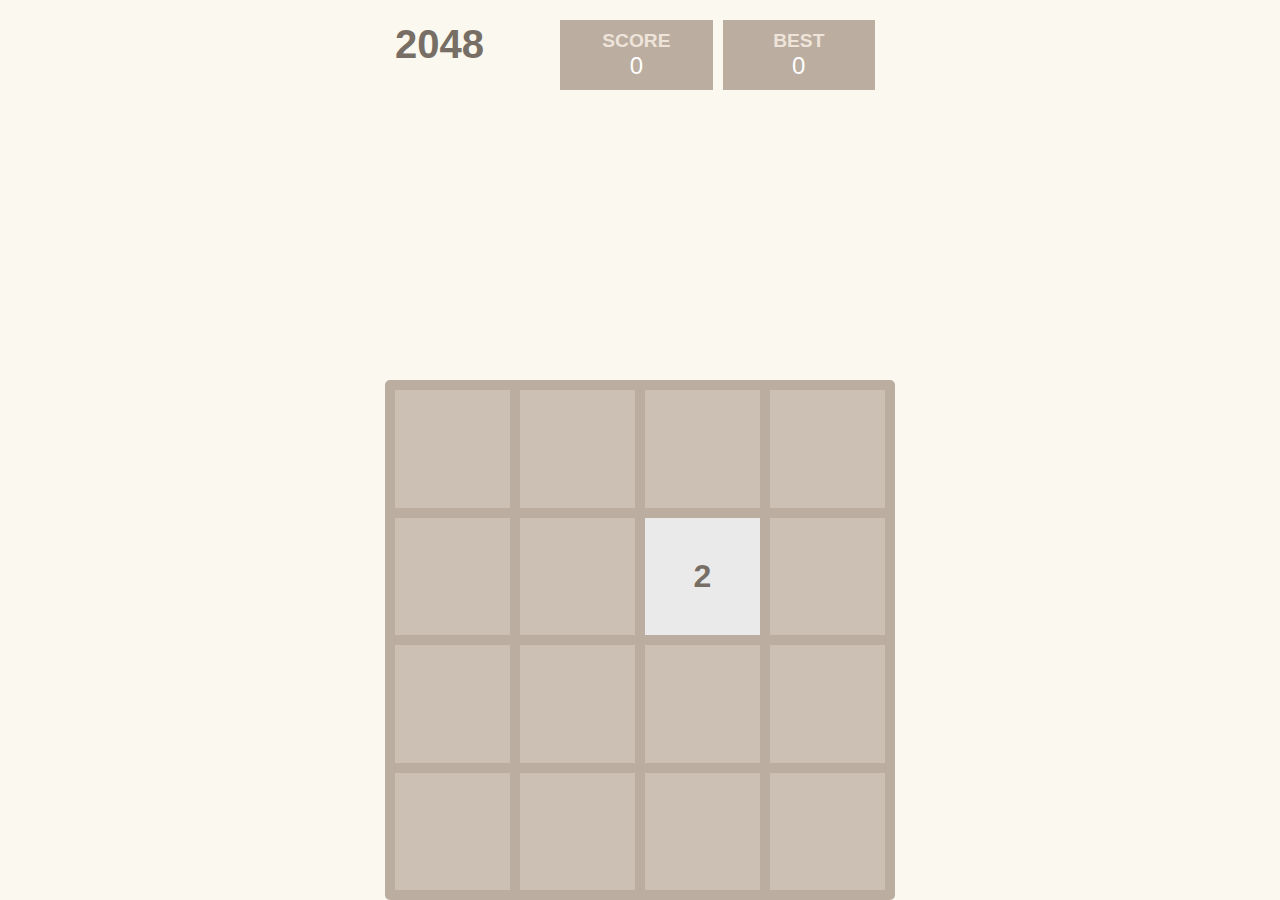
<file: apps/game-2048/index.html>
<!DOCTYPE html>
<html lang="en">
  <head>
    <meta charset="UTF-8" />
    <meta name="viewport" content="width=device-width, initial-scale=1.0" />
    <title>2048</title>
    <link rel="stylesheet" href="./assets/css/style.css" />
  </head>
  <body>
    <div class="container">
      <div class="heading">
        <div class="row">
          <div class="title">2048</div>
          <div class="score-container">
            <div id="score">1</div>
            <div id="best">1</div>
          </div>
        </div>
      </div>
      <div id="main"></div>
    </div>
    <script src="assets/js/main.js"></script>
  </body>
</html>
</file>
<file: apps/game-2048/assets/css/style.css>
.row {
  display: -webkit-box;
  display: -ms-flexbox;
  display: flex;
  -ms-flex-wrap: wrap;
  flex-wrap: wrap;
  width: 100%;
}

body {
  position: absolute;
  top: 0;
  left: 0;
  bottom: 0;
  right: 0;
  display: -webkit-box;
  display: -ms-flexbox;
  display: flex;
  -webkit-box-pack: center;
  -ms-flex-pack: center;
  justify-content: center;
  margin: 0;
  background-color: #faf8ef;
  font-family: Arial, Helvetica, sans-serif;
}

body .container {
  display: -webkit-box;
  display: -ms-flexbox;
  display: flex;
  -webkit-box-orient: vertical;
  -webkit-box-direction: normal;
  -ms-flex-direction: column;
  flex-direction: column;
  -webkit-box-pack: end;
  -ms-flex-pack: end;
  justify-content: flex-end;
  background-color: #faf8ef;
}

body .container .heading {
  padding: 10px;
  display: -webkit-box;
  display: -ms-flexbox;
  display: flex;
  -webkit-box-flex: 1;
  -ms-flex-positive: 1;
  flex-grow: 1;
}

body .container .heading .title {
  padding: 12px 0px 0px 0px;
  font-size: 250%;
  font-weight: 900;
  color: #776e65;
}

body .container .heading .score-container {
  display: -webkit-box;
  display: -ms-flexbox;
  display: flex;
  -webkit-box-flex: 1;
  -ms-flex-positive: 1;
  flex-grow: 1;
  -webkit-box-pack: end;
  -ms-flex-pack: end;
  justify-content: flex-end;
  -webkit-box-orient: horizontal;
  -webkit-box-direction: normal;
  -ms-flex-direction: row;
  flex-direction: row;
  padding: 10px;
}

body .container .heading .score-container #score,
body .container .heading .score-container #best {
  position: relative;
  display: -webkit-box;
  display: -ms-flexbox;
  display: flex;
  -webkit-box-pack: center;
  -ms-flex-pack: center;
  justify-content: center;
  -webkit-box-align: end;
  -ms-flex-align: end;
  align-items: flex-end;
  width: 40%;
  height: 60px;
  padding-bottom: 10px;
  margin: 0 10px 0 0;
  background-color: #bbada0;
  font-size: 150%;
  color: #fff;
}

body .container .heading .score-container #score::after,
body .container .heading .score-container #best::after {
  position: absolute;
  width: 100%;
  top: 10px;
  left: 0;
  content: 'SCORE';
  font-size: 80%;
  font-weight: 700;
  text-align: center;
  color: #eee4da;
}

body .container .heading .score-container #best {
  margin: 0;
}

body .container .heading .score-container #best::after {
  content: 'BEST';
}

body .container #main {
  display: -webkit-box;
  display: -ms-flexbox;
  display: flex;
  -ms-flex-wrap: wrap;
  flex-wrap: wrap;
  width: 500px;
  background-color: #bbada0;
  padding: 5px;
  border-radius: 5px;
}

body .container #main .number {
  display: -webkit-box;
  display: -ms-flexbox;
  display: flex;
  -webkit-box-pack: center;
  -ms-flex-pack: center;
  justify-content: center;
  -webkit-box-align: center;
  -ms-flex-align: center;
  align-items: center;
  width: calc(25% - 10px);
  height: calc(25% - 10px);
  background-color: rgba(238, 228, 218, 0.35);
  border: 5px solid #bbada0;
  color: #776e65;
  font-size: 200%;
  font-weight: bold;
}

body .container #main .number-2 {
  background-color: #eaeaea;
}

body .container #main .number-4 {
  background-color: #ede0c8;
}

body .container #main .number-8 {
  background-color: #f2b179;
}

body .container #main .number-16 {
  background-color: #f59764;
}

body .container #main .number-32 {
  background-color: #fcc20e;
}

body .container #main .number-64 {
  background-color: #f94a3b;
  color: #fff;
}

body .container #main .number-128 {
  background-color: #222;
  color: #fff;
}

body .container #main .number-256 {
  background-color: #d13100;
  color: #fff;
}

body .container #main .number-512 {
  background-color: #fff300;
}

body .container #main .number-1024 {
  background-color: #6483b5;
}

body .container #main .number-2048 {
  background-color: #000000;
  color: #fff;
}

body .container #main .number-4096 {
  background-color: #ff0099;
}

@media (max-width: 768px) {
  .container {
    width: 100% !important;
  }
  .container #main {
    width: calc(100% - 10px) !important;
  }
}
</file>
